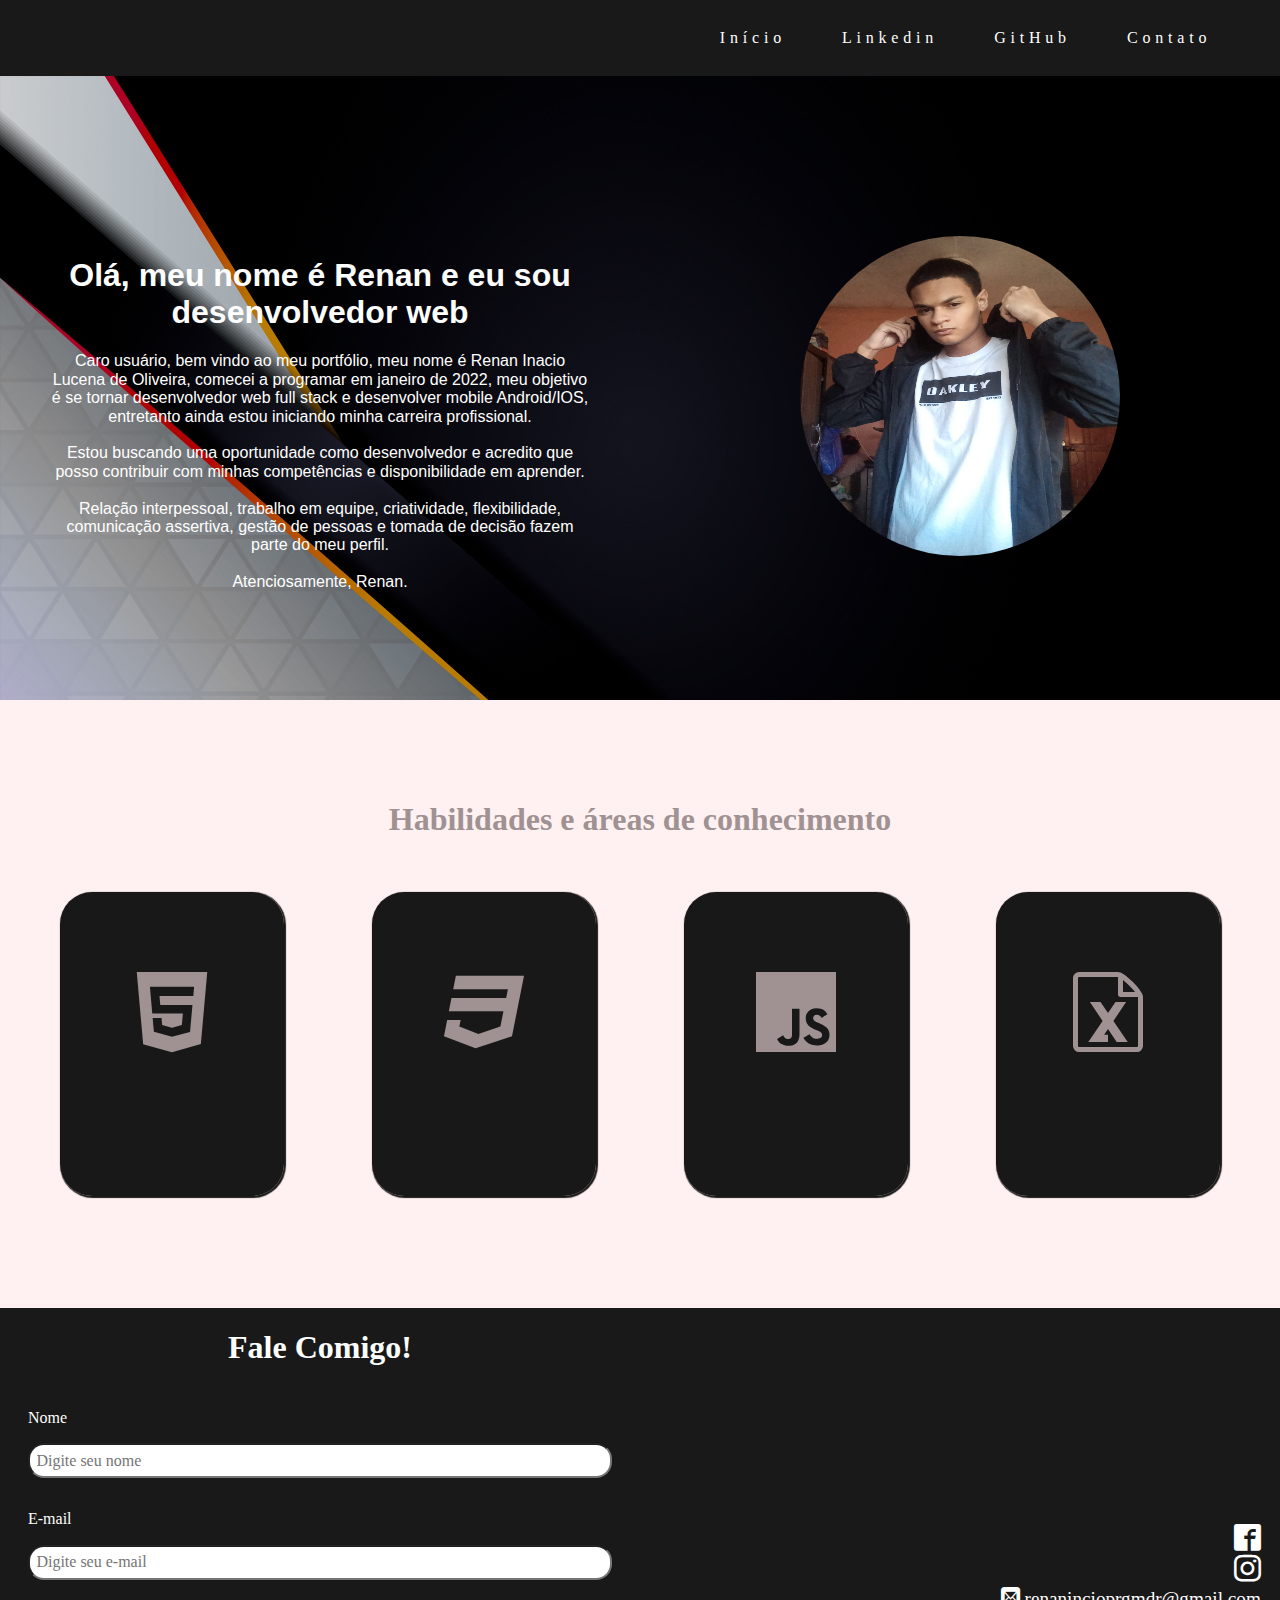
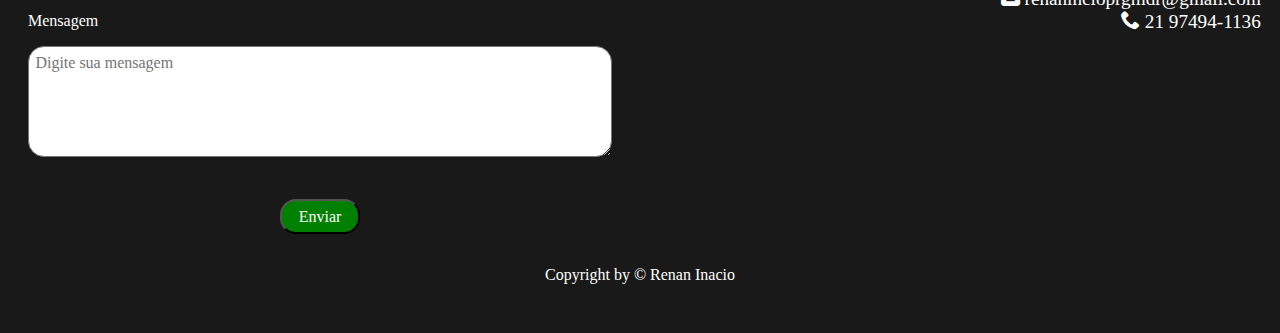
<file: index.html>
<!DOCTYPE html>
<html lang="pt-br">

<head>
    <meta charset="UTF-8">
    <meta http-equiv="X-UA-Compatible" content="IE=edge">
    <meta name="viewport" content="width=device-width, initial-scale=1.0">
    <meta name="author" content="Renan Inacio Lucena de Oliveira">
    <meta name="description" content="Portfólio de desenvolvimento web">
    <meta name="keywords" content="html5, css, javascript, portfólio, desenvolvedor junior">
    <title>Portfólio</title>
    <link href="css/normalize.css" rel="stylesheet">
    <link href="css/style.css" rel="stylesheet">
    <link href="icomoon/style.css" rel="stylesheet">
</head>

<body>
    <header class="top-header">
        <nav id="nav">
            <ul id="menu">
                <li><a href="#">Início</a></li>
                <li><a href="https://www.linkedin.com/in/renan-inacio-968401240/" target="_blank">Linkedin</a></li>
                <li><a href="https://github.com/Renanincio" target="_blank"><span lang="en-us">GitHub</span></a></li>
                <li><a href="#contatos">Contato</a></li>
            </ul>
        </nav>
        
        <div>
        <button id="btn-mobile" title="Menu"><span class="icon-menu"></span></button>
        </div>
    </header>

    <section class="top-content">
        <div class="texto">
        <h1>Olá, meu nome é Renan e eu sou desenvolvedor web</h1>
        <p class="apresentacao">Caro usuário, bem vindo ao meu portfólio, meu nome é Renan Inacio Lucena de Oliveira, comecei a programar em <time datetime="2022-01">janeiro de 2022</time>, meu objetivo é se tornar desenvolvedor web <span lang="en-us">full stack</span> e desenvolver <span lang="en-us">mobile Android</span>/<abbr title="sistema operacional móvel da Apple"><span lang="en-us">IOS</span></abbr>, entretanto ainda estou iniciando minha carreira profissional.<br><br>Estou buscando uma oportunidade como desenvolvedor e acredito que posso contribuir com minhas competências e disponibilidade em aprender.<br><br>Relação interpessoal, trabalho em equipe, criatividade, flexibilidade, comunicação assertiva, gestão de pessoas e tomada de decisão fazem parte do meu perfil.<br><br>Atenciosamente, Renan.</p>
        </div>

        <div>
            <img class="img" src="IMG-20220529-WA0033.jpg" alt="Foto de apresentação do desenvolvedor deste portfólio" title="Foto de perfil">
        </div>
    </section>

    <section class="middle-content">
        
        <h1 class="middle-h1">Habilidades e áreas de conhecimento</h1>
        
        <div class="div-content">
            <p><span class="icon-html-five" title="Logo do Html"></span></p>
            <h1><abbr title="Linguagem de Marcação de Hipertexto.">Html</abbr></h1>
        </div>

        <div class="div-content">
            <p><span class="icon-css3" title="Logo do css"></span></p>
            <h1><abbr title="Folhas de estilo em cascata">Css</abbr></h1>
        </div>

        <div class="div-content">
            <p><span class="icon-javascript" title="Logo do JavaScript"></span></p>
            <h1><abbr title="Linguagem de programção de script">JavaScript</abbr></h1>
        </div>

        <div class="div-content">
            <p><span class="icon-file-excel" title="Logo do Excel"></span></p>
            <h1><abbr title="Editor de planilhas">Excel</abbr></h1>
        </div>
    </section>

    
    <footer class="footer">
        <form action="https://formsubmit.co/renanincioprgmdr@gmail.com" method="POST">
            <fieldset class="form">
            <legend><h1>Fale Comigo!</h1></legend>
            <label for="nome">Nome</label>
            <input id="nome" type="text" placeholder="Digite seu nome" name="nome" required>
            <label for="email"><span lang="en-us">E-mail</span></label>
            <input id="email" type="email" placeholder="Digite seu e-mail" name="email" required>
            <input type="hidden" name="_captcha" value="false">
            <input type="hidden" name="_next" value="http://127.0.0.1:60580/">
            <label for="mensagem">Mensagem</label>
            <textarea id="mensagem" name="mensagem" placeholder="Digite sua mensagem"></textarea>
            </fieldset>
            <button class="enviar" type="submit">Enviar</button>
        </form>
        
        <ul class="footer-menushare">
            <li><a name="contatos" class="contatos"></a></li>
            <li><a href="https://www.facebook.com/renan.inacio.9480" target="_blank"><span class="icon-facebook2" title="Logo do facebook"></span></a></li>
            <li><a href="https://instagram.com/rn.inacio?igshid=YmMyMTA2M2Y=" target="_blank"><span class="icon-instagram" title="Logo do instagram"></span></a></li>
            <li><span class="icon-mail" title="ícone de e-mail"></span> renanincioprgmdr@gmail.com</li>
            <li><span class="icon-phone" title="ícone de telefone"></span> 21 97494-1136</li>
        </ul>

        <hr class="hr">

        <p class="copyright"><span lang="en-us">Copyright by</span>	&copy; Renan Inacio</p>
    </footer>

</body>
<script src="JavaScript/javascript.js"></script>
</html>
</file>
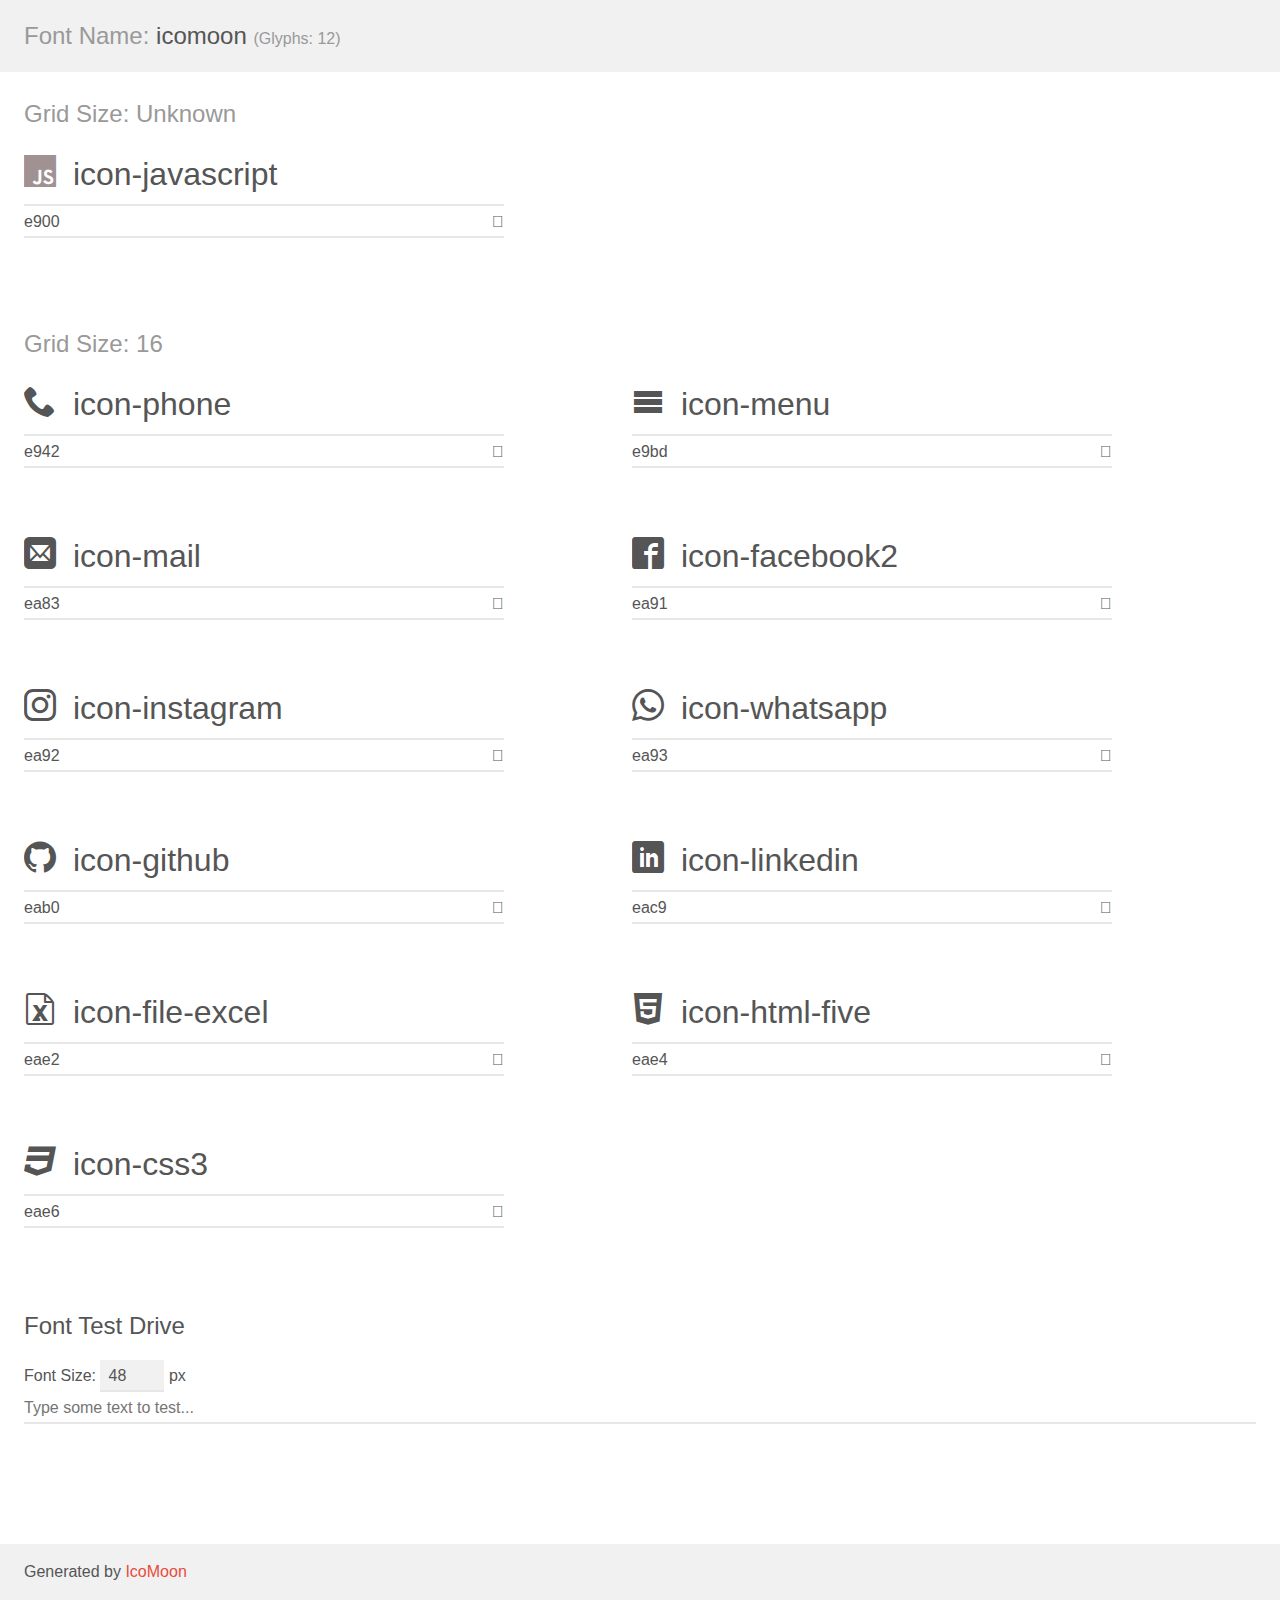
<file: icomoon/demo.html>
<!doctype html>
<html>
<head>
    <meta charset="utf-8">
    <title>IcoMoon Demo</title>
    <meta name="description" content="An Icon Font Generated By IcoMoon.io">
    <meta name="viewport" content="width=device-width, initial-scale=1">
    <link rel="stylesheet" href="demo-files/demo.css">
    <link rel="stylesheet" href="style.css"></head>
<body>
    <div class="bgc1 clearfix">
        <h1 class="mhmm mvm"><span class="fgc1">Font Name:</span> icomoon <small class="fgc1">(Glyphs:&nbsp;12)</small></h1>
    </div>
    <div class="clearfix mhl ptl">
        <h1 class="mvm mtn fgc1">Grid Size: Unknown</h1>
        <div class="glyph fs1">
            <div class="clearfix bshadow0 pbs">
                <span class="icon-javascript"></span>
                <span class="mls"> icon-javascript</span>
            </div>
            <fieldset class="fs0 size1of1 clearfix hidden-false">
                <input type="text" readonly value="e900" class="unit size1of2" />
                <input type="text" maxlength="1" readonly value="&#xe900;" class="unitRight size1of2 talign-right" />
            </fieldset>
            <div class="fs0 bshadow0 clearfix hidden-true">
                <span class="unit pvs fgc1">liga: </span>
                <input type="text" readonly value="" class="liga unitRight" />
            </div>
        </div>
    </div>
    <div class="clearfix mhl ptl">
        <h1 class="mvm mtn fgc1">Grid Size: 16</h1>
        <div class="glyph fs2">
            <div class="clearfix bshadow0 pbs">
                <span class="icon-phone"></span>
                <span class="mls"> icon-phone</span>
            </div>
            <fieldset class="fs0 size1of1 clearfix hidden-false">
                <input type="text" readonly value="e942" class="unit size1of2" />
                <input type="text" maxlength="1" readonly value="&#xe942;" class="unitRight size1of2 talign-right" />
            </fieldset>
            <div class="fs0 bshadow0 clearfix hidden-true">
                <span class="unit pvs fgc1">liga: </span>
                <input type="text" readonly value="phone, telephone" class="liga unitRight" />
            </div>
        </div>
        <div class="glyph fs2">
            <div class="clearfix bshadow0 pbs">
                <span class="icon-menu"></span>
                <span class="mls"> icon-menu</span>
            </div>
            <fieldset class="fs0 size1of1 clearfix hidden-false">
                <input type="text" readonly value="e9bd" class="unit size1of2" />
                <input type="text" maxlength="1" readonly value="&#xe9bd;" class="unitRight size1of2 talign-right" />
            </fieldset>
            <div class="fs0 bshadow0 clearfix hidden-true">
                <span class="unit pvs fgc1">liga: </span>
                <input type="text" readonly value="menu, list3" class="liga unitRight" />
            </div>
        </div>
        <div class="glyph fs2">
            <div class="clearfix bshadow0 pbs">
                <span class="icon-mail"></span>
                <span class="mls"> icon-mail</span>
            </div>
            <fieldset class="fs0 size1of1 clearfix hidden-false">
                <input type="text" readonly value="ea83" class="unit size1of2" />
                <input type="text" maxlength="1" readonly value="&#xea83;" class="unitRight size1of2 talign-right" />
            </fieldset>
            <div class="fs0 bshadow0 clearfix hidden-true">
                <span class="unit pvs fgc1">liga: </span>
                <input type="text" readonly value="mail2, contact2" class="liga unitRight" />
            </div>
        </div>
        <div class="glyph fs2">
            <div class="clearfix bshadow0 pbs">
                <span class="icon-facebook2"></span>
                <span class="mls"> icon-facebook2</span>
            </div>
            <fieldset class="fs0 size1of1 clearfix hidden-false">
                <input type="text" readonly value="ea91" class="unit size1of2" />
                <input type="text" maxlength="1" readonly value="&#xea91;" class="unitRight size1of2 talign-right" />
            </fieldset>
            <div class="fs0 bshadow0 clearfix hidden-true">
                <span class="unit pvs fgc1">liga: </span>
                <input type="text" readonly value="facebook2, brand11" class="liga unitRight" />
            </div>
        </div>
        <div class="glyph fs2">
            <div class="clearfix bshadow0 pbs">
                <span class="icon-instagram"></span>
                <span class="mls"> icon-instagram</span>
            </div>
            <fieldset class="fs0 size1of1 clearfix hidden-false">
                <input type="text" readonly value="ea92" class="unit size1of2" />
                <input type="text" maxlength="1" readonly value="&#xea92;" class="unitRight size1of2 talign-right" />
            </fieldset>
            <div class="fs0 bshadow0 clearfix hidden-true">
                <span class="unit pvs fgc1">liga: </span>
                <input type="text" readonly value="instagram, brand12" class="liga unitRight" />
            </div>
        </div>
        <div class="glyph fs2">
            <div class="clearfix bshadow0 pbs">
                <span class="icon-whatsapp"></span>
                <span class="mls"> icon-whatsapp</span>
            </div>
            <fieldset class="fs0 size1of1 clearfix hidden-false">
                <input type="text" readonly value="ea93" class="unit size1of2" />
                <input type="text" maxlength="1" readonly value="&#xea93;" class="unitRight size1of2 talign-right" />
            </fieldset>
            <div class="fs0 bshadow0 clearfix hidden-true">
                <span class="unit pvs fgc1">liga: </span>
                <input type="text" readonly value="whatsapp, brand13" class="liga unitRight" />
            </div>
        </div>
        <div class="glyph fs2">
            <div class="clearfix bshadow0 pbs">
                <span class="icon-github"></span>
                <span class="mls"> icon-github</span>
            </div>
            <fieldset class="fs0 size1of1 clearfix hidden-false">
                <input type="text" readonly value="eab0" class="unit size1of2" />
                <input type="text" maxlength="1" readonly value="&#xeab0;" class="unitRight size1of2 talign-right" />
            </fieldset>
            <div class="fs0 bshadow0 clearfix hidden-true">
                <span class="unit pvs fgc1">liga: </span>
                <input type="text" readonly value="github, brand40" class="liga unitRight" />
            </div>
        </div>
        <div class="glyph fs2">
            <div class="clearfix bshadow0 pbs">
                <span class="icon-linkedin"></span>
                <span class="mls"> icon-linkedin</span>
            </div>
            <fieldset class="fs0 size1of1 clearfix hidden-false">
                <input type="text" readonly value="eac9" class="unit size1of2" />
                <input type="text" maxlength="1" readonly value="&#xeac9;" class="unitRight size1of2 talign-right" />
            </fieldset>
            <div class="fs0 bshadow0 clearfix hidden-true">
                <span class="unit pvs fgc1">liga: </span>
                <input type="text" readonly value="linkedin, brand64" class="liga unitRight" />
            </div>
        </div>
        <div class="glyph fs2">
            <div class="clearfix bshadow0 pbs">
                <span class="icon-file-excel"></span>
                <span class="mls"> icon-file-excel</span>
            </div>
            <fieldset class="fs0 size1of1 clearfix hidden-false">
                <input type="text" readonly value="eae2" class="unit size1of2" />
                <input type="text" maxlength="1" readonly value="&#xeae2;" class="unitRight size1of2 talign-right" />
            </fieldset>
            <div class="fs0 bshadow0 clearfix hidden-true">
                <span class="unit pvs fgc1">liga: </span>
                <input type="text" readonly value="file-excel, file13" class="liga unitRight" />
            </div>
        </div>
        <div class="glyph fs2">
            <div class="clearfix bshadow0 pbs">
                <span class="icon-html-five"></span>
                <span class="mls"> icon-html-five</span>
            </div>
            <fieldset class="fs0 size1of1 clearfix hidden-false">
                <input type="text" readonly value="eae4" class="unit size1of2" />
                <input type="text" maxlength="1" readonly value="&#xeae4;" class="unitRight size1of2 talign-right" />
            </fieldset>
            <div class="fs0 bshadow0 clearfix hidden-true">
                <span class="unit pvs fgc1">liga: </span>
                <input type="text" readonly value="html-five, w3c" class="liga unitRight" />
            </div>
        </div>
        <div class="glyph fs2">
            <div class="clearfix bshadow0 pbs">
                <span class="icon-css3"></span>
                <span class="mls"> icon-css3</span>
            </div>
            <fieldset class="fs0 size1of1 clearfix hidden-false">
                <input type="text" readonly value="eae6" class="unit size1of2" />
                <input type="text" maxlength="1" readonly value="&#xeae6;" class="unitRight size1of2 talign-right" />
            </fieldset>
            <div class="fs0 bshadow0 clearfix hidden-true">
                <span class="unit pvs fgc1">liga: </span>
                <input type="text" readonly value="css3, w3c3" class="liga unitRight" />
            </div>
        </div>
    </div>

    <!--[if gt IE 8]><!-->
    <div class="mhl clearfix mbl">
        <h1>Font Test Drive</h1>
        <label>
            Font Size: <input id="fontSize" type="number" class="textbox0 mbm"
            min="8" value="48" />
            px
        </label>
        <input id="testText" type="text" class="phl size1of1 mvl"
        placeholder="Type some text to test..." value=""/>
        <div id="testDrive" class="icon-" style="font-family: icomoon">&nbsp;
        </div>
    </div>
    <!--<![endif]-->
    <div class="bgc1 clearfix">
        <p class="mhl">Generated by <a href="https://icomoon.io/app">IcoMoon</a></p>
    </div>

    <script src="demo-files/demo.js"></script>
</body>
</html>
</file>
<file: css/style.css>
@charset "UTF-8";

header{
    background-color: rgba(0, 0, 0, 0.9);
    display: flex;
    padding: .8em;
    justify-content: space-between;
}

#btn-mobile{
    border: solid white .8px;
    background-color: transparent;
    color: white;
    border-radius: .5em;
}

#menu{
    opacity: 0;
    visibility: hidden;
    list-style: none;
    margin: -300px 0 0 0;
    padding: 0;
    transition-duration: 1s;
}

#menu a{
    color: white;
    text-decoration: none;
}

#menu li:hover{
    background-color: rgba(0, 0, 0, 0.5);
}


#menu li{
    padding: 1em;
}

#nav.active #menu{
    opacity: 1;
    visibility: visible;
    margin: 0;
}

.top-content{
    font-family: arial, sans-serif;
    background: url(../Background/2560x1440-minimal-abstract-background_1602345560.jpg) no-repeat;
    background-size: cover;
    text-align: center;
    color: white;
    height: 62em;
    padding-bottom: 19m;
    display: grid;
    grid-template-columns: repeat(1, 1fr);
}

.texto{
    padding: 0 3em;
}

.texto p abbr{
    text-decoration: none;
}

.img{
    height: 15em;
    width: 15em;
    border-radius: 50%;
}

.middle-content{
    padding: 2em 0;
    margin: 0;
    text-align: center;
    color: #a09292;
    display: grid;
    background-color: rgb(255, 241, 241);
}

.middle-content div{
    margin: 2em auto;
    text-align: center;
    background-color: rgba(0, 0, 0, 0.9);
    height: 19em;
    width: 14em;
    border-radius: 2em;
    justify-content: center;
    box-shadow: 1px 1px 1px 1px rgba(0, 0, 0, 0.9);
    transition-duration: 1s;
}

.middle-content div:hover{
    transform: scale(1.15);
    background-color: white;
    height: 23em;
}

.middle-content div:hover h1{
    opacity: 1;
    visibility: visible;
}

.middle-content div h1:hover{
    color: green;
    background: transparent;
}

.div-content p{
    font-size: 5em;
    color: #a09292;
}

.div-content h1{
    display: inline-block;
    color: white;
    font-size: 1.7em;
    font-weight: normal;
    background-color: green;
    width: 5em;
    padding: .4em;
    border-radius: 1em;
    text-align: center;
    opacity: 0;
    visibility: hidden;
    border: 1px solid green;
    transition-duration: 1s;
}

.div-content h1 abbr{
    text-decoration: none;
}

.footer{
    color: white;
    background-color: rgba(0, 0, 0, 0.9);
    padding-bottom: 2em;
    text-align: center;
}

.form{
    display: grid;
    grid-template-columns: repeat(1, 1fr);
    margin: 0;
    border: none;
}

.form label{
    text-align: left;
    margin: 1em 1em 0;
}

.form input{
    margin: 1em;
    border-radius: 1em;
    padding: .4em;
}

#mensagem{
    margin: 1em;
    height: 6em;
    border-radius: 1em;
    padding: .4em;
}

.enviar{
    margin: 1em;
    background-color: green;
    width: 5em;
    padding: .4em;
    border-radius: 1em;
    text-align: center;
    color: white;
}

.footer-menushare{
    padding: 0;
    margin: 0 1em;
    text-align: end;
    list-style: none;
}

.footer-menushare li a{
    font-size: 1.4em;
    color: white;
    margin-bottom: .5em;
    text-decoration: none;
}

@media screen and(min-width:353){
        height: 55em;
        padding-bottom: 12m;
    }

@media screen and(min-width: 395px){
        height: 47em;
        padding-bottom: 3em;
    }

@media screen and (min-width: 48.7em){
    
    .top-content{
        display: grid;
        grid-template-columns: repeat(2, 1fr);
        height: 34em;
        padding-top: 5em;
    }
    
    .texto{
        padding: 0 1em;
    }

    .img{
        height: 17em;
        width: 17em;
        padding: 5em 0;
    }
    
    .middle-content{
        grid-template-columns: repeat(2, 1fr);
    }
    
    .middle-h1{
        grid-column: 1 / -1;
    }
}

@media screen and (min-width:396px) {
    
}

@media screen and (min-width: 64em){

    header{
        justify-content: flex-end;
    }
    
    #btn-mobile{
        display: none;
    }

    #menu{
        display: flex;
        opacity: 1;
        visibility: visible;
        margin: 0 1em 0 0;
    }
    
    #menu li{
        margin-right: 1.5em;
    }
    
    #menu a{
        letter-spacing: .3em;
    }

 
    .top-content{
        display: grid;
        grid-template-columns: repeat(2, 1fr);
        height: 29em;
        padding-top: 10em;
    }
    
    .texto{
        padding: 0 3em;
    }

    
    .img{
        height: 20em;
        width: 20em;
        padding: 0;
    }
    
    .middle-content{
        grid-template-columns: repeat(4, 1fr);
        padding: 5em 1em;
    }
     
    .footer{
        display: grid;
        grid-template-columns: repeat(2, 1fr);
    }
    
    .footer-menushare{
        margin: auto 1em;
        font-size: 1.2em;
    }
    
    .hr{
        display: none;
    }
    
    .copyright{
        grid-column: 1 / -1;
    }
}
</file>
<file: icomoon/style.css>
@font-face {
  font-family: 'icomoon';
  src:  url('fonts/icomoon.eot?ppamu4');
  src:  url('fonts/icomoon.eot?ppamu4#iefix') format('embedded-opentype'),
    url('fonts/icomoon.ttf?ppamu4') format('truetype'),
    url('fonts/icomoon.woff?ppamu4') format('woff'),
    url('fonts/icomoon.svg?ppamu4#icomoon') format('svg');
  font-weight: normal;
  font-style: normal;
  font-display: block;
}

[class^="icon-"], [class*=" icon-"] {
  /* use !important to prevent issues with browser extensions that change fonts */
  font-family: 'icomoon' !important;
  speak: never;
  font-style: normal;
  font-weight: normal;
  font-variant: normal;
  text-transform: none;
  line-height: 1;

  /* Better Font Rendering =========== */
  -webkit-font-smoothing: antialiased;
  -moz-osx-font-smoothing: grayscale;
}

.icon-javascript:before {
  content: "\e900";
  color: #a09292;
}
.icon-phone:before {
  content: "\e942";
}
.icon-menu:before {
  content: "\e9bd";
}
.icon-mail:before {
  content: "\ea83";
}
.icon-facebook2:before {
  content: "\ea91";
}
.icon-instagram:before {
  content: "\ea92";
}
.icon-whatsapp:before {
  content: "\ea93";
}
.icon-github:before {
  content: "\eab0";
}
.icon-linkedin:before {
  content: "\eac9";
}
.icon-file-excel:before {
  content: "\eae2";
}
.icon-html-five:before {
  content: "\eae4";
}
.icon-css3:before {
  content: "\eae6";
}
</file>
<file: icomoon/demo-files/demo.css>
body {
  padding: 0;
  margin: 0;
  font-family: sans-serif;
  font-size: 1em;
  line-height: 1.5;
  color: #555;
  background: #fff;
}
h1 {
  font-size: 1.5em;
  font-weight: normal;
}
small {
  font-size: .66666667em;
}
a {
  color: #e74c3c;
  text-decoration: none;
}
a:hover, a:focus {
  box-shadow: 0 1px #e74c3c;
}
.bshadow0, input {
  box-shadow: inset 0 -2px #e7e7e7;
}
input:hover {
  box-shadow: inset 0 -2px #ccc;
}
input, fieldset {
  font-family: sans-serif;
  font-size: 1em;
  margin: 0;
  padding: 0;
  border: 0;
}
input {
  color: inherit;
  line-height: 1.5;
  height: 1.5em;
  padding: .25em 0;
}
input:focus {
  outline: none;
  box-shadow: inset 0 -2px #449fdb;
}
.glyph {
  font-size: 16px;
  width: 15em;
  padding-bottom: 1em;
  margin-right: 4em;
  margin-bottom: 1em;
  float: left;
  overflow: hidden;
}
.liga {
  width: 80%;
  width: calc(100% - 2.5em);
}
.talign-right {
  text-align: right;
}
.talign-center {
  text-align: center;
}
.bgc1 {
  background: #f1f1f1;
}
.fgc1 {
  color: #999;
}
.fgc0 {
  color: #000;
}
p {
  margin-top: 1em;
  margin-bottom: 1em;
}
.mvm {
  margin-top: .75em;
  margin-bottom: .75em;
}
.mtn {
  margin-top: 0;
}
.mtl, .mal {
  margin-top: 1.5em;
}
.mbl, .mal {
  margin-bottom: 1.5em;
}
.mal, .mhl {
  margin-left: 1.5em;
  margin-right: 1.5em;
}
.mhmm {
  margin-left: 1em;
  margin-right: 1em;
}
.mls {
  margin-left: .25em;
}
.ptl {
  padding-top: 1.5em;
}
.pbs, .pvs {
  padding-bottom: .25em;
}
.pvs, .pts {
  padding-top: .25em;
}
.unit {
  float: left;
}
.unitRight {
  float: right;
}
.size1of2 {
  width: 50%;
}
.size1of1 {
  width: 100%;
}
.clearfix:before, .clearfix:after {
  content: " ";
  display: table;
}
.clearfix:after {
  clear: both;
}
.hidden-true {
  display: none;
}
.textbox0 {
  width: 3em;
  background: #f1f1f1;
  padding: .25em .5em;
  line-height: 1.5;
  height: 1.5em;
}
#testDrive {
  display: block;
  padding-top: 24px;
  line-height: 1.5;
}
.fs0 {
  font-size: 16px;
}
.fs1 {
  font-size: 32px;
}
.fs2 {
  font-size: 32px;
}
</file>
